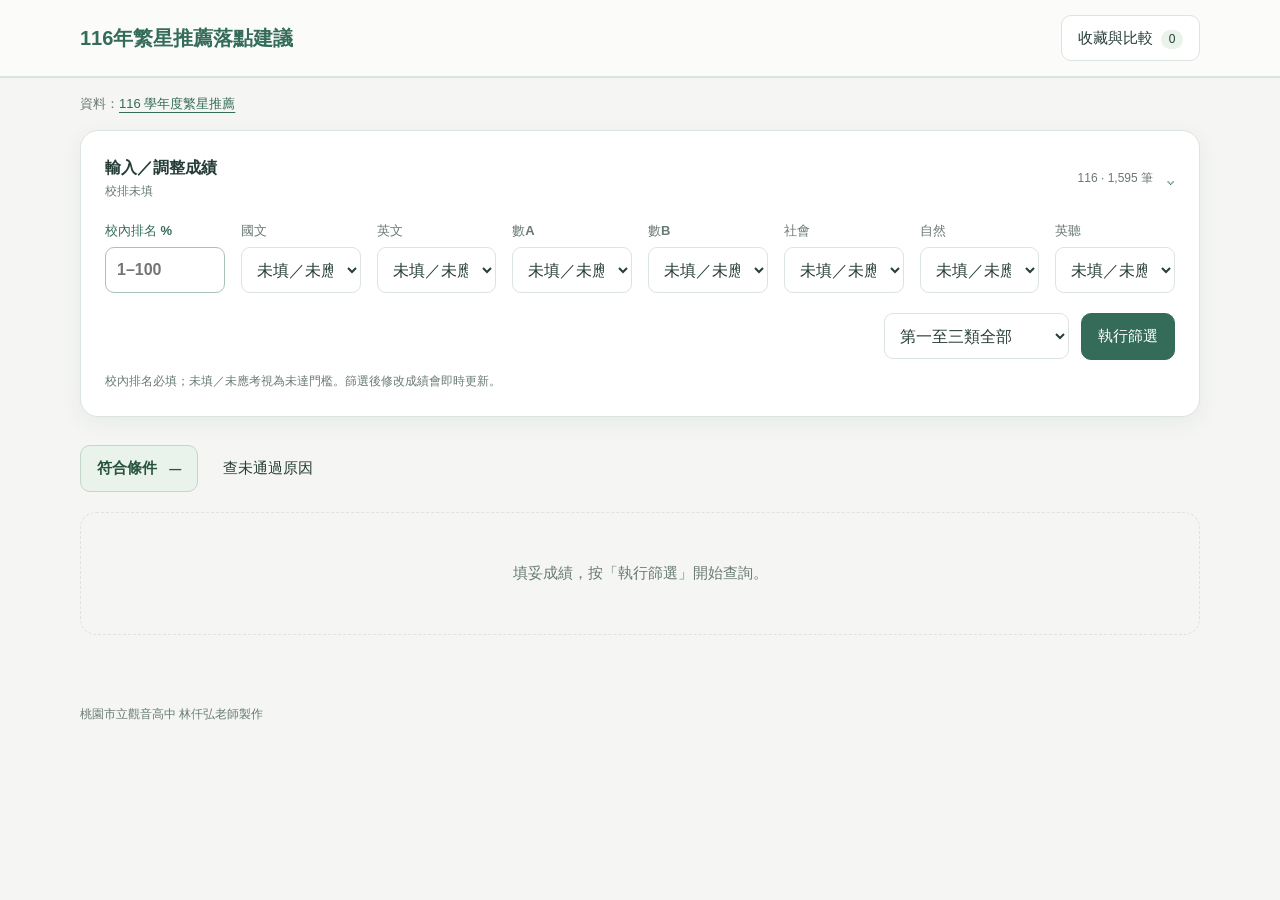
<file: index.html>
<!doctype html><html lang="zh-TW"><head><meta charset="utf-8"><meta name="viewport" content="width=device-width,initial-scale=1"><title>116年繁星推薦落點建議</title><link rel="stylesheet" href="style.css?v=c179f331bede"></head><body>
<header class="site-header"><div class="wrap header-inner"><a class="brand" href="#search">116年繁星推薦落點建議</a><button id="return-nav" onclick="openSearch()" hidden>← 返回篩選結果</button><button id="saved-nav" onclick="openSaved()">收藏與比較 <span id="saved-count">0</span></button></div></header>
<main class="wrap"><div id="search-page"><section class="search-intro"><h1 id="search-title" class="sr-only" tabindex="-1">116年繁星推薦落點建議</h1><p class="source">資料：<a href="https://www.cac.edu.tw/star116/index.php" target="_blank" rel="noopener noreferrer">116 學年度繁星推薦</a></p></section>
<section id="score-panel" class="panel" aria-labelledby="scores-title"><details id="score-editor" open><summary class="score-summary"><span><span id="scores-title" class="score-title">輸入／調整成績</span><span id="score-summary-text" class="score-summary-text">填妥後執行篩選</span></span><span id="data-status" class="muted"></span></summary><div class="score-grid"><label>校內排名 %<input id="rank" type="number" min="1" max="100" step="1" placeholder="1–100" required></label><label>國文<select id="ch"><option value="">未填／未應考</option><option value="5">頂標</option><option value="4">前標</option><option value="3">均標</option><option value="2">後標</option><option value="1">底標</option><option value="0">未達底標</option></select></label><label>英文<select id="en"><option value="">未填／未應考</option><option value="5">頂標</option><option value="4">前標</option><option value="3">均標</option><option value="2">後標</option><option value="1">底標</option><option value="0">未達底標</option></select></label><label>數A<select id="ma"><option value="">未填／未應考</option><option value="5">頂標</option><option value="4">前標</option><option value="3">均標</option><option value="2">後標</option><option value="1">底標</option><option value="0">未達底標</option></select></label><label>數B<select id="mb"><option value="">未填／未應考</option><option value="5">頂標</option><option value="4">前標</option><option value="3">均標</option><option value="2">後標</option><option value="1">底標</option><option value="0">未達底標</option></select></label><label>社會<select id="so"><option value="">未填／未應考</option><option value="5">頂標</option><option value="4">前標</option><option value="3">均標</option><option value="2">後標</option><option value="1">底標</option><option value="0">未達底標</option></select></label><label>自然<select id="sc"><option value="">未填／未應考</option><option value="5">頂標</option><option value="4">前標</option><option value="3">均標</option><option value="2">後標</option><option value="1">底標</option><option value="0">未達底標</option></select></label><label>英聽<select id="hearing"><option value="">未填／未應考</option><option value="3">A 級</option><option value="2">B 級</option><option value="1">C 級</option><option value="0">F 級</option></select></label></div><div class="search-actions"><label class="group-label"><span class="sr-only">學群</span><select id="groupFilter"><option value="ALL">第一至三類全部</option><option value="第一類群">第一類</option><option value="第二類群">第二類</option><option value="第三類群">第三類</option></select></label><button id="btn-search" class="primary" onclick="firstSearch()" disabled>執行篩選</button></div><p class="hint">校內排名必填；未填／未應考視為未達門檻。篩選後修改成績會即時更新。</p></details></section>
<section id="search-section" class="panel" hidden><div class="section-head"><h2>進階篩選</h2><button class="text-button" onclick="resetAdvanced()">清除條件</button></div><div class="advanced-grid"><label>大學、科系或代碼<input id="keyword" placeholder="例如：臺灣大學 中文" oninput="runFilter()"></label><label>地區<select id="regionFilter" onchange="runFilter()"><option value="ALL">所有地區</option><option value="NORTH">北部</option><option value="CENTRAL">中部</option><option value="SOUTH">南部</option><option value="EAST">東部</option><option value="ISLAND">離島</option></select></label><label>學校類型<select id="typeFilter" onchange="runFilter()"><option value="ALL">公私立全部</option><option value="PUBLIC">公立</option><option value="PRIVATE">私立</option></select></label></div></section>
<section class="results-section"><div class="view-tabs" role="group" aria-label="查詢模式"><button id="tab-pass" class="active" onclick="setView('pass')" aria-pressed="true">符合條件 <span id="result-count">—</span></button><button id="tab-fail" onclick="setView('fail')" aria-pressed="false">查未通過原因</button></div><div id="failure-search" class="panel warning-panel" hidden><label>想了解哪個校系？<input id="failure-keyword" oninput="renderResults()" placeholder="輸入校名、系名或代碼"></label><p class="hint">這裡只列未通過成績門檻的校系，與符合條件清單分開顯示；同樣套用進階條件。</p></div><div id="result-container" aria-live="polite"><div class="empty">填妥成績，按「執行篩選」開始查詢。</div></div><div id="pagination" class="pagination"></div></section>
</div><div id="saved-page" hidden><section class="intro"><p class="eyebrow">YOUR SHORTLIST</p><h1 id="saved-page-title" tabindex="-1">收藏與比較</h1><p class="source">把候選科系放在一起，為下一次討論做準備。</p></section><section id="saved-section" class="panel" aria-labelledby="saved-title"><div class="section-head"><div><h2 id="saved-title">你的候選清單</h2></div><button class="text-button" onclick="clearSaved()">清空收藏</button></div><p class="hint">收藏保存在這台裝置。可選同校同學群比較；列印會包含全部收藏，不受比較組合限制。</p><div id="saved-message" role="status"></div><div class="saved-controls"><label>選擇比較組合<select id="compare-group" onchange="renderSaved()"><option value="">尚無收藏</option></select></label><button id="print-button" class="primary" onclick="printDiscussion()" disabled>列印全部收藏</button></div><label class="discussion-note">討論筆記<textarea id="discussion-notes" placeholder="想問老師的問題、選系考量…" rows="2"></textarea></label><div id="comparison-container"></div></section>
</div></main><footer class="wrap">桃園市立觀音高中 林仟弘老師製作</footer><section id="print-area"></section><script src="data.js?v=e60482bb0565"></script><script src="app.js?v=5b8e5b0bd84b"></script></body></html>
</file>
<file: style.css>
:root{--bg:#f5f6f3;--paper:#fff;--ink:#263d38;--muted:#697a74;--line:#dce4de;--accent:#346b59;--soft:#eaf2ec;--warn:#805930;--warn-bg:#fbf4e9}*{box-sizing:border-box}body{margin:0;background:var(--bg);color:var(--ink);font-family:-apple-system,BlinkMacSystemFont,"Noto Sans TC","Microsoft JhengHei",sans-serif;line-height:1.65;font-size:15px}button,input,select,textarea{font:inherit}button,a,input,select,textarea{-webkit-tap-highlight-color:transparent}button{cursor:pointer;border:1px solid var(--line);border-radius:10px;padding:10px 16px;background:white;color:var(--ink);min-height:44px}button:hover{background:var(--soft)}button:disabled{opacity:.45;cursor:default}button:focus-visible,a:focus-visible,summary:focus-visible{outline:3px solid #a4c4ae;outline-offset:3px}a{color:var(--accent);text-underline-offset:4px}h1,h2,h3,p{margin:0}h1{font-size:clamp(26px,4vw,38px);font-weight:650;letter-spacing:.03em}h2{font-size:18px;font-weight:650}h3{font-size:19px;line-height:1.5}label{display:block;font-size:13px;font-weight:550;color:var(--muted)}input,select,textarea{display:block;width:100%;background:#fff;border:1px solid var(--line);border-radius:9px;min-height:46px;padding:9px 11px;color:var(--ink);margin-top:6px;font-size:16px}input:focus,select:focus,textarea:focus{outline:2px solid #9abda8;outline-offset:1px}textarea{resize:vertical}.wrap{width:min(1120px,calc(100% - 48px));margin:auto}.site-header{background:#ffffffeb;border-bottom:1px solid var(--line)}.header-inner{min-height:76px;display:flex;align-items:center;justify-content:space-between;gap:12px}.brand{font-size:22px;font-weight:700;text-decoration:none}.brand span{font-size:13px;font-weight:500;margin-left:12px}.intro{padding:44px 0 28px}.eyebrow{font-size:10px;letter-spacing:.18em;color:var(--muted);margin-bottom:8px}.source{font-size:13px;margin-top:12px;color:var(--muted)}.panel,.result-card{background:var(--paper);border:1px solid var(--line);border-radius:18px;padding:24px;margin-bottom:18px}.section-head{display:flex;align-items:center;justify-content:space-between;gap:14px;margin-bottom:18px}.muted,.hint{color:var(--muted);font-size:12px}.hint{margin-top:12px}.score-grid{display:grid;grid-template-columns:repeat(4,minmax(0,1fr));gap:16px}.search-actions{display:flex;justify-content:flex-end;gap:12px;margin-top:20px}.group-label{min-width:185px}.search-actions select{margin:0}.primary{background:var(--accent);border-color:var(--accent);color:white}.primary:hover{background:#285442}.text-button{border:0;background:transparent;padding:6px;color:var(--accent);font-size:13px}.advanced-grid{display:grid;grid-template-columns:2fr 1fr 1fr;gap:16px}.results-section{margin:28px 0 40px}.view-tabs{display:flex;gap:8px;margin-bottom:20px;flex-wrap:wrap}.view-tabs button{background:transparent;border-color:transparent}.view-tabs .active{background:var(--soft);border-color:#c1d7c8;color:#28543e;font-weight:650}.view-tabs span{font-size:12px;margin-left:8px}.empty{padding:48px 20px;text-align:center;color:var(--muted);border:1px dashed var(--line);border-radius:16px}.card-top{display:flex;align-items:flex-start;justify-content:space-between;gap:14px}.meta{font-size:12px;color:var(--muted);margin-bottom:8px}.meta a{margin-left:12px}.seats{font-size:13px;color:var(--muted);margin-top:10px}.save-button{flex-shrink:0;font-size:13px}.save-button.saved{background:var(--soft);color:var(--accent);border-color:#bdd3c4}.thresholds{display:grid;grid-template-columns:repeat(7,minmax(0,1fr));gap:8px;background:#f7f9f6;border-radius:12px;padding:12px;margin:18px 0}.thresholds div{text-align:center;font-size:12px;color:var(--muted)}.thresholds b{display:block;font-weight:550;color:var(--ink);margin-top:3px}.history-grid{display:grid;grid-template-columns:repeat(4,minmax(0,1fr));gap:12px}.history{border:1px solid var(--line);border-radius:10px;padding:12px;font-size:12px;min-width:0}.history a{display:block;margin:8px 0;font-size:12px}.history p{white-space:pre-line;overflow-wrap:anywhere}.history summary{font-size:12px}summary{cursor:pointer;color:var(--accent);padding:8px 0;min-height:40px}.details-body{font-size:13px;padding:8px 0 18px;overflow-wrap:anywhere}.details-body p{margin-bottom:10px;white-space:pre-line}.warning-panel,.failed-card{border-color:#e5d3b8;background:#fffdf9}.failure-label{font-size:12px;color:var(--warn);font-weight:650;margin-bottom:8px}.reasons{padding:12px 16px 12px 30px;border-radius:10px;background:var(--warn-bg);color:var(--warn);font-size:13px;margin:16px 0 0}.pagination{display:flex;justify-content:center;align-items:center;gap:16px;flex-wrap:wrap;margin:20px 0}.pagination span{font-size:13px;color:var(--muted)}.saved-controls{display:flex;align-items:end;gap:16px}.saved-controls label{flex:1}.discussion-note{margin:18px 0}.compare-scroll{overflow-x:auto;margin-top:20px}.compare-table{width:100%;border-collapse:collapse;font-size:13px;min-width:850px}.compare-table th,.compare-table td{border-bottom:1px solid var(--line);text-align:left;padding:14px 10px;vertical-align:top;min-width:125px}.compare-table th{background:#f3f7f1;font-size:12px}.compare-table th:first-child{min-width:170px}.compare-table .history{border:0;padding:0}.status-pass{color:var(--accent)}.status-fail{color:var(--warn)}#saved-message{color:var(--warn);font-size:13px}.sr-only{position:absolute;width:1px;height:1px;overflow:hidden;clip:rect(0,0,0,0)}#print-area{display:none}footer{padding:10px 0 30px;color:var(--muted);font-size:12px}[hidden]{display:none!important}
@media(min-width:1100px){.score-grid{grid-template-columns:repeat(8,minmax(0,1fr))}}
@media(max-width:760px){.wrap{width:calc(100% - 32px)}.panel,.result-card{padding:20px}.history-grid{grid-template-columns:repeat(2,minmax(0,1fr))}.advanced-grid{grid-template-columns:1fr 1fr}.advanced-grid label:first-child{grid-column:1/-1}.score-grid{gap:12px}.brand span{display:none}.intro{padding-top:30px}.thresholds{gap:4px}.saved-controls{align-items:stretch;flex-direction:column}}
@media(max-width:480px){.wrap{width:calc(100% - 24px)}.panel,.result-card{padding:16px;border-radius:14px}.score-grid{grid-template-columns:repeat(2,minmax(0,1fr));gap:12px}.section-head{gap:8px}.section-head h2{font-size:17px}.search-actions{justify-content:stretch}.search-actions>*{flex:1}.group-label{min-width:0}.thresholds{grid-template-columns:repeat(4,minmax(0,1fr));row-gap:12px}.card-top{gap:8px}h3{font-size:17px}.save-button{padding:8px 10px}.history{padding:10px}.meta a{display:inline-block;margin-left:6px}.header-inner{min-height:66px}#saved-nav{font-size:13px;padding:8px 10px}}
@media print{@page{size:A4 landscape;margin:12mm}body{background:white;font-size:10pt}body>header,body>main,body>footer{display:none!important}#print-area{display:block;color:#111}#print-area h1{font-size:18pt;margin-bottom:8px}#print-area h2{font-size:13pt;margin:12px 0}#print-area p{white-space:pre-wrap;font-size:10pt}#print-area table{width:100%;border-collapse:collapse;table-layout:fixed;font-size:8pt}#print-area th,#print-area td{border:1px solid #bbb;vertical-align:top;padding:6px;overflow-wrap:anywhere;white-space:pre-line}#print-area thead{display:table-header-group}#print-area a{color:#111}#print-area .print-candidate{break-before:page}#print-area .print-candidate:first-of-type{break-before:auto}#print-area .print-overview{margin:12px 0}#print-area tr{break-inside:avoid}#print-area .print-footnote{font-size:8pt;margin-top:10px}}

#search-title:focus,#saved-page-title:focus{outline:none}#saved-page{min-height:70vh}
/* Persistent, collapsible score controls */
:root{--header-height:76px}.site-header{position:sticky;top:0;z-index:40;background:#fbfcfa;box-shadow:0 1px 0 #dce4de}.header-inner{height:var(--header-height);padding:8px 0}.brand{font-size:20px;line-height:1.35;min-width:0}.header-inner button{flex-shrink:0}.search-intro{padding:16px 0}.search-intro .source{margin:0}#score-panel{position:sticky;top:calc(var(--header-height) + 8px);z-index:30;box-shadow:0 6px 22px #253d3810;max-height:calc(100vh - var(--header-height) - 24px);max-height:calc(100dvh - var(--header-height) - 24px);overflow:auto}.score-summary{display:flex;align-items:center;justify-content:space-between;gap:12px;list-style:none;padding:0;color:var(--ink)}.score-summary::-webkit-details-marker{display:none}.score-summary::after{content:'⌄';font-size:20px;color:var(--accent)}#score-editor[open]>.score-summary{margin-bottom:18px}.score-title{font-size:16px;font-weight:650}.score-summary-text{display:block;font-size:12px;color:var(--muted);font-weight:400}.score-summary .muted{margin-left:auto;white-space:nowrap}.score-grid label:first-child{color:var(--accent)}#rank{border-color:#a8c2b3}.result-card{scroll-margin-top:320px}#result-container{scroll-margin-top:320px}.discussion-note textarea{background:#fcfdfa}.saved-controls{padding:16px;background:#f5f8f4;border-radius:12px}.text-button:hover{text-decoration:underline}#saved-count{display:inline-block;min-width:22px;padding:0 5px;margin-left:4px;border-radius:20px;background:var(--soft);font-size:12px}
@media(max-width:760px){.brand{font-size:17px}.score-summary .muted{display:none}#score-panel{padding:16px}.score-title{font-size:15px}#result-container{scroll-margin-top:190px}.header-inner{gap:10px}.score-summary-text{max-width:60vw;overflow:hidden;text-overflow:ellipsis;white-space:nowrap}.saved-controls{padding:12px}}
@media(max-width:480px){.brand{font-size:15px;max-width:53%}.header-inner button{font-size:12px;padding:8px}#return-nav{max-width:45%}.source{font-size:12px}.view-tabs{gap:3px}.view-tabs button{font-size:13px;padding:9px 10px}}
@media print{.site-header{display:none!important}#score-panel{position:static}}

@media print{
 @page{size:A4 landscape;margin:10mm}
 #print-area .discussion-header{border-bottom:1.5px solid #53695d;padding-bottom:8px;margin-bottom:10px}
 #print-area .discussion-header h1{font-size:19pt;letter-spacing:.08em;margin-bottom:4px}
 #print-area .discussion-header p{font-size:9pt;margin:3px 0}
 #print-area .discussion-subtitle{color:#53695d}
 #print-area .print-group-title{font-size:12pt;border-left:4px solid #657e6b;padding-left:8px;margin:14px 0 6px;break-after:avoid}
 #print-area .print-group-title span{font-size:8pt;color:#666;font-weight:normal;margin-left:6px}
 #print-area .discussion-table{font-size:8.5pt;line-height:1.5}
 #print-area .discussion-table thead th{background:#edf1ed!important;color:#263b2e;font-size:8pt;padding:7px 6px;print-color-adjust:exact;-webkit-print-color-adjust:exact}
 #print-area .discussion-table th,#print-area .discussion-table td{border:1px solid #bfc8c0;padding:7px 6px;white-space:normal;vertical-align:top;text-align:left}
 #print-area .discussion-row{break-inside:avoid;page-break-inside:avoid}
 #print-area .discussion-row>th{font-weight:normal}
 #print-area .print-school,#print-area .print-code,#print-area .print-status{display:block}
 #print-area .print-school{font-size:8pt;color:#555;margin-bottom:3px}
 #print-area .discussion-row strong{display:block;font-size:9pt;line-height:1.5}
 #print-area .print-code{font-size:7pt;color:#777;margin-top:3px}
 #print-area .print-thresholds{display:grid;grid-template-columns:1fr 1fr;gap:2px 7px;margin-bottom:3px}
 #print-area .print-round+ .print-round{margin-top:6px;padding-top:5px;border-top:1px solid #e0e4df}
 #print-area .print-round span{display:block;font-size:10pt;font-weight:600}
 #print-area .print-small,#print-area .print-status{font-size:7pt;margin-top:4px}
 #print-area .print-no-data{color:#777}
 #print-area .print-footnote{font-size:7.5pt;line-height:1.55;border-top:1px solid #c7cfc8;padding-top:7px;margin-top:12px}
}
</file>
